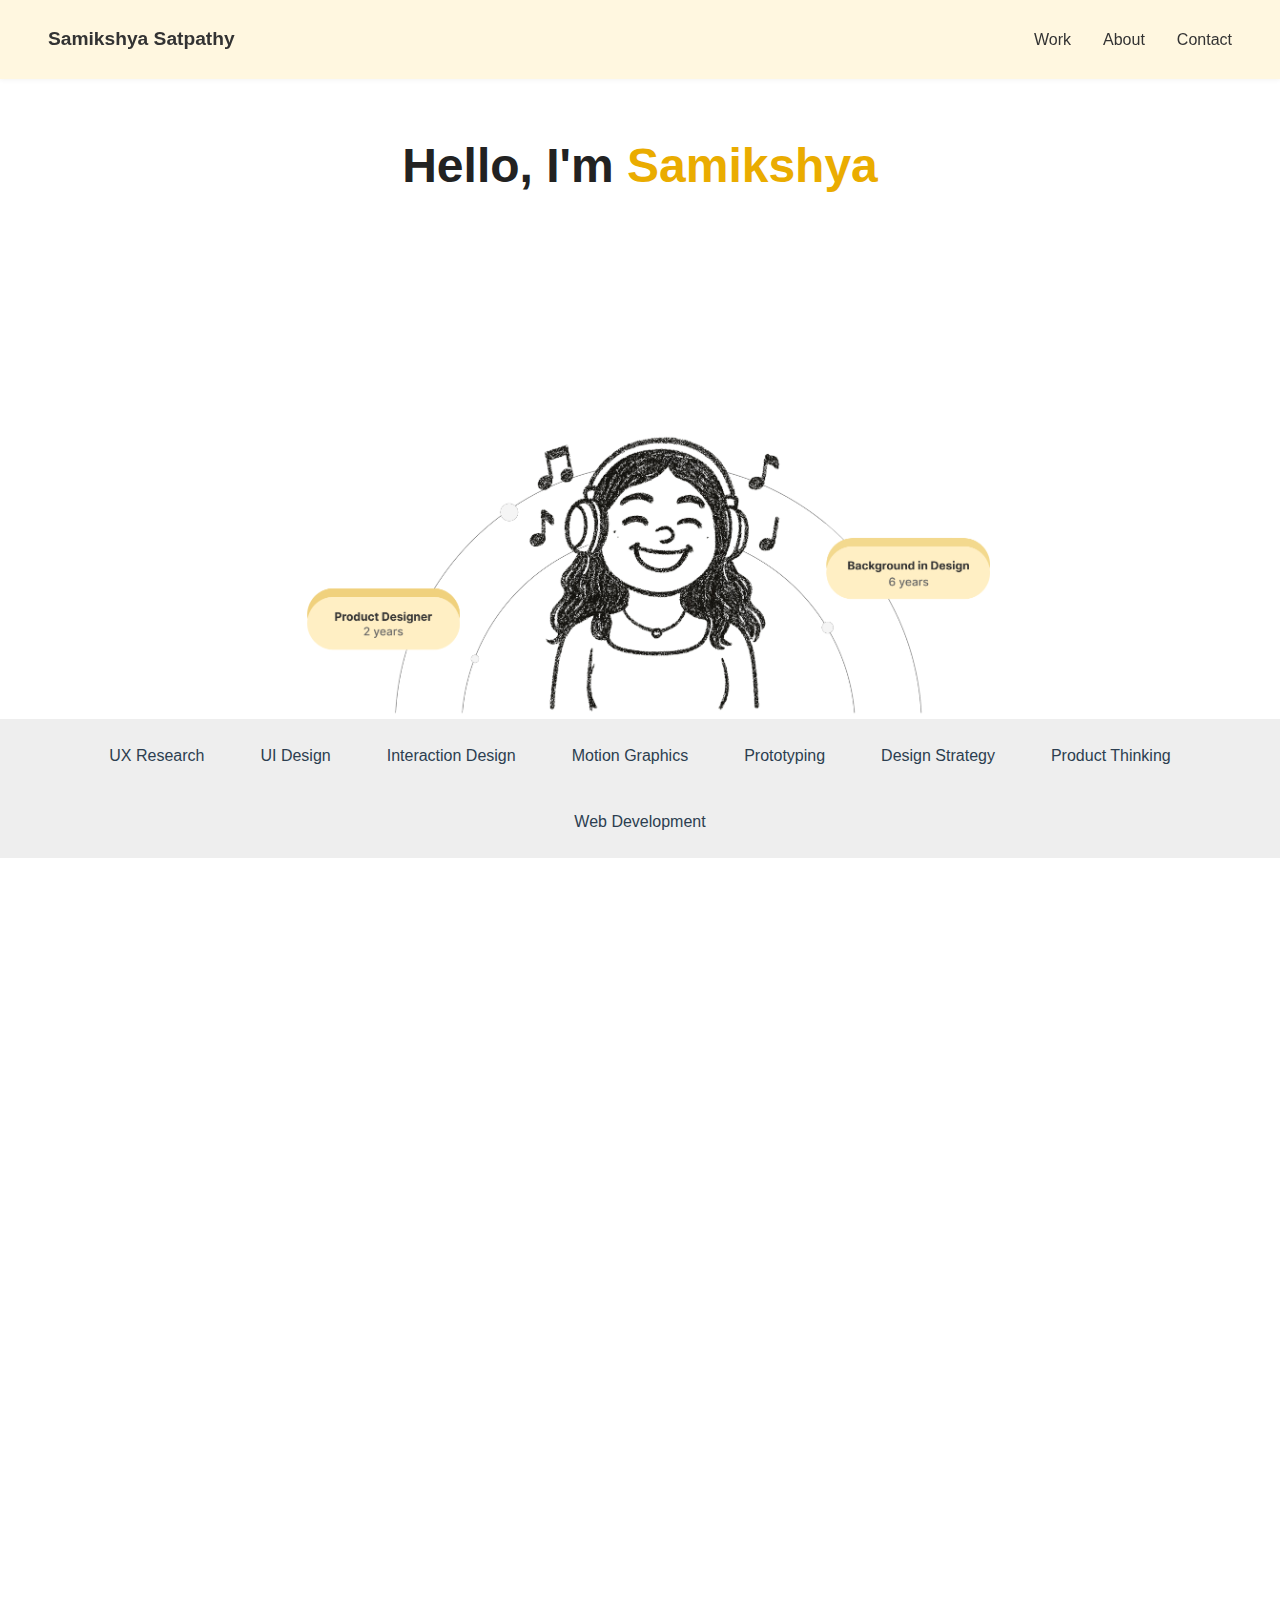
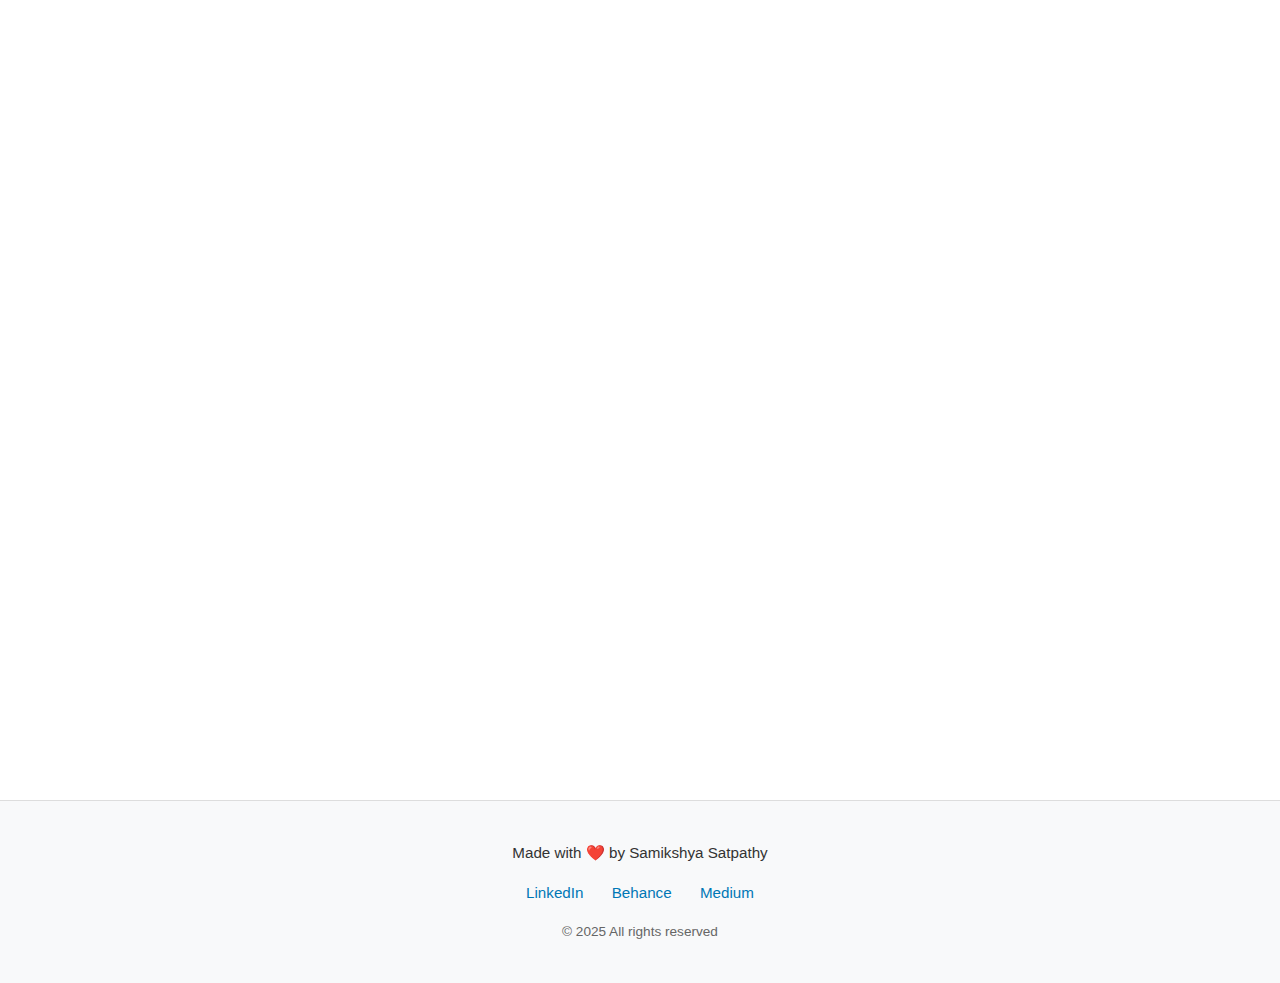
<file: index.html>
<!DOCTYPE html>
<html lang="en">
<head>
  <meta charset="UTF-8" />
  <meta name="viewport" content="width=device-width, initial-scale=1.0" />
  <title>Samikshya Designs Inspired</title>
  <link rel="stylesheet" href="style.css" />
</head>
<body>
  <header class="navbar">
    <div class="logo"><a href="index.html" class="logo">Samikshya Satpathy</a></div>
    
    <nav>
      <ul class="nav-links">
        <li><a href="#work">Work</a></li>
        <li><a href="#about">About</a></li>
        <li><a href="#contact">Contact</a></li>
      </ul>
    </nav>
  </header>

  <section class="hero">
    <div class="hero-text">
        <h1 class="fade-in" id="intro-heading">
            Hello, I'm <span class="highlight-name">Samikshya</span>
          </h1>
          
          <p class="fade-in" id="intro-para">
            I craft delightful UI experiences with efficient UX, to create user-friendly product interactions. <br />
            I also consider myself to be a,
          </p>
          
          <h2 class="traits-line" id="traits-line">
            <span class="trait">Thinker.</span>
            <span class="trait">Dreamer.</span>
            <span class="trait">Trailblazer.</span>
          </h2>
      <img 
        src="images/home.png"
        alt="Samikshya's preview" 
        class="hero-image" />
    </div>
  </section>

  <section class="skills-strip">
    <div class="skills-container">
      <span class="skill">UX Research</span>
      <span class="skill">UI Design</span>
      <span class="skill">Interaction Design</span>
      <span class="skill">Motion Graphics</span>
      <span class="skill">Prototyping</span>
      <span class="skill">Design Strategy</span>
      <span class="skill">Product Thinking</span>
      <span class="skill">Web Development</span>
    </div>
  </section>

  <section id="work" class="fade-section">

    <h2 style="text-align: center;">My Work</h2>
<p style="text-align: center;">
    My portfolio works encapsulate not just projects, but stories of creativity, problem-solving, and <br>
    the relentless pursuit of exceptional design. Here are some quick links!
</p>
<div class="project-gallery">
  <div class="project-card">
    <a href="Dineout.html">
      <img src="images/Dineout.png" alt="Project 1" />
      <p>Premium Membership Subscription for Food Connoisseurs</p>
    </a>
  </div>
  <div class="project-card">
    <a href="Nykaa.html">
      <img src="images/Nykaaa.png" alt="Project 2" />
      <p>Nykaa : Omnichannel POS Tool</p>
    </a>
  </div>
  <div class="project-card">
    <a href="Mfit.html">
      <img src="images/mfi.jpg" alt="Project 3" />
      <p>MFit: A Fitness App for UofM</p>
    </a>
  </div>
</div>
</section>

  <section id="about" class="fade-section">
    <h2 style="text-align: center;">About Me</h2>
    <p style="text-align: center;">I'm a passionate product designer dedicated to crafting digital experiences that blend <br> creativity and functionality. Currently pursuing a Master’s in Information Science  at the <br>  University of Michigan, I’m focused on exploring the intersection of design, technology, and innovation. <br> With experience across Ecommerce, Entertainment, Finance, Dining, and Education sectors,<br>  I’ve delivered impactful projects in both B2C and B2B (SaaS) spaces. I specialize in interactive <br> animations and customer-centric design, leveraging various design tools to creatively solve complex problems.<br> 
         Outside of design, I enjoy sketching, photography, writing, singing, traveling,<br>  and playing the ukulele, all of which contribute to a well-rounded skill set and strong interpersonal abilities.<br> 
         Let’s explore design thinking, user empathy, and the endless possibilities <br> of creating meaningful, resonant experiences together.<br>

        </p>

         <div class="lightbox-gallery">
            <img src="images/ukulele.jpeg" alt="Ukulele" class="lightbox-img" />
            <img src="images/dive.jpeg" alt="Diving @Andamans" class="lightbox-img" />
            <img src="images/travel.jpeg" alt="Traveling" class="lightbox-img" />
          </div>
          
          <!-- Lightbox Modal -->
          <div id="lightbox-modal" class="lightbox-modal">
            <span class="close-lightbox">&times;</span>
            <span class="lightbox-prev">&#10094;</span> <!-- Left arrow -->
            <img class="lightbox-modal-content" id="lightbox-img" />
            <span class="lightbox-next">&#10095;</span> <!-- Right arrow -->
          </div>
  </section>
  <section id="contact" class="fade-section contact-section">
    <h2>I've heard community begins with a "Hi!"</h2>
    <p>
      Please feel free to contact me over any design story, discussion or feedback!<br>
      I'd love to know you and grow together in the field of design.<br><br>
      <a href="mailto:satpathy@umich.edu">satpathy@umich.edu</a>
    </p>
  </section>

  <footer class="site-footer">
    <div class="footer-content">
      <p>Made with ❤️ by Samikshya Satpathy</p>
      <div class="social-links">
        <a href="https://www.linkedin.com/in/samikshya-satpathy" target="_blank">LinkedIn</a>
        <a href="https://www.behance.net/samikshsatpath">Behance</a>
        <a href="https://medium.com/@samikshya109">Medium</a>
      </div>
      <p class="footer-note">© 2025 All rights reserved</p>
    </div>
  </footer>
  
  
  <script src="script.js"></script>
</body>
</html>
</file>
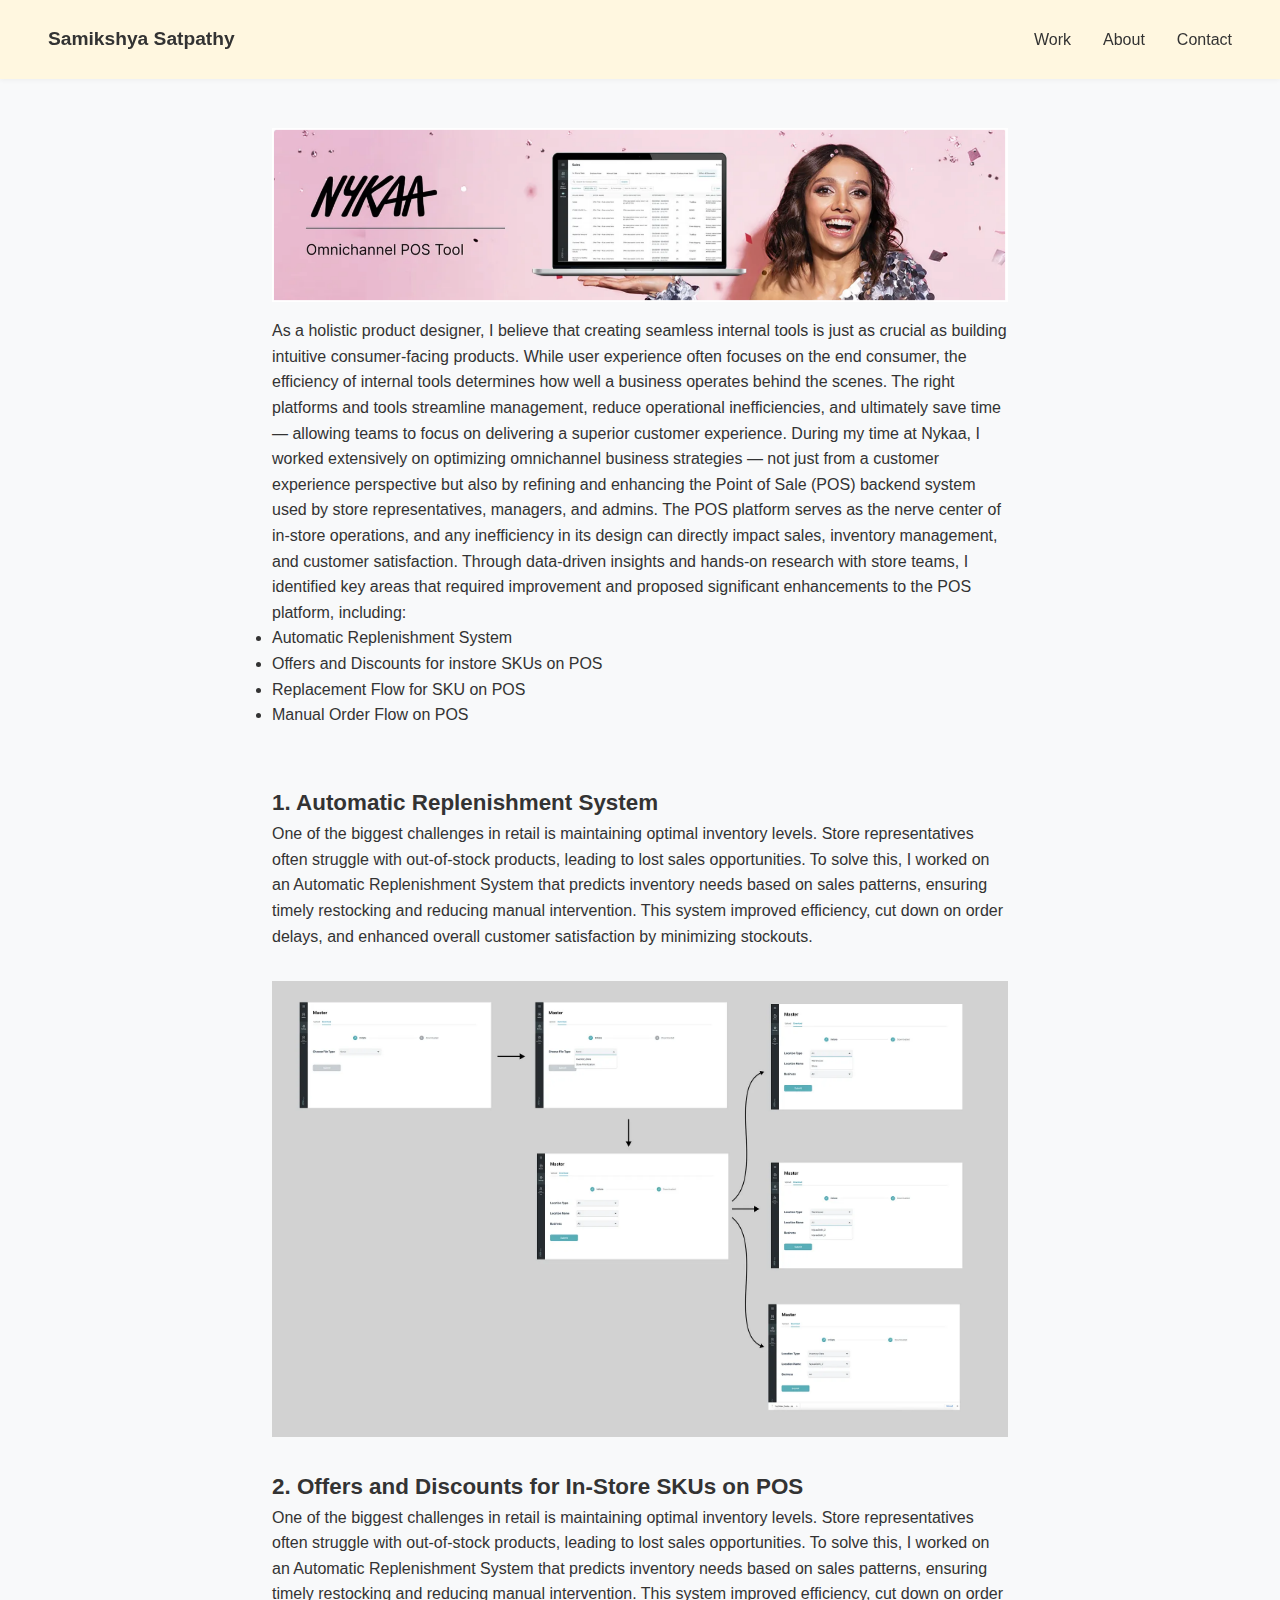
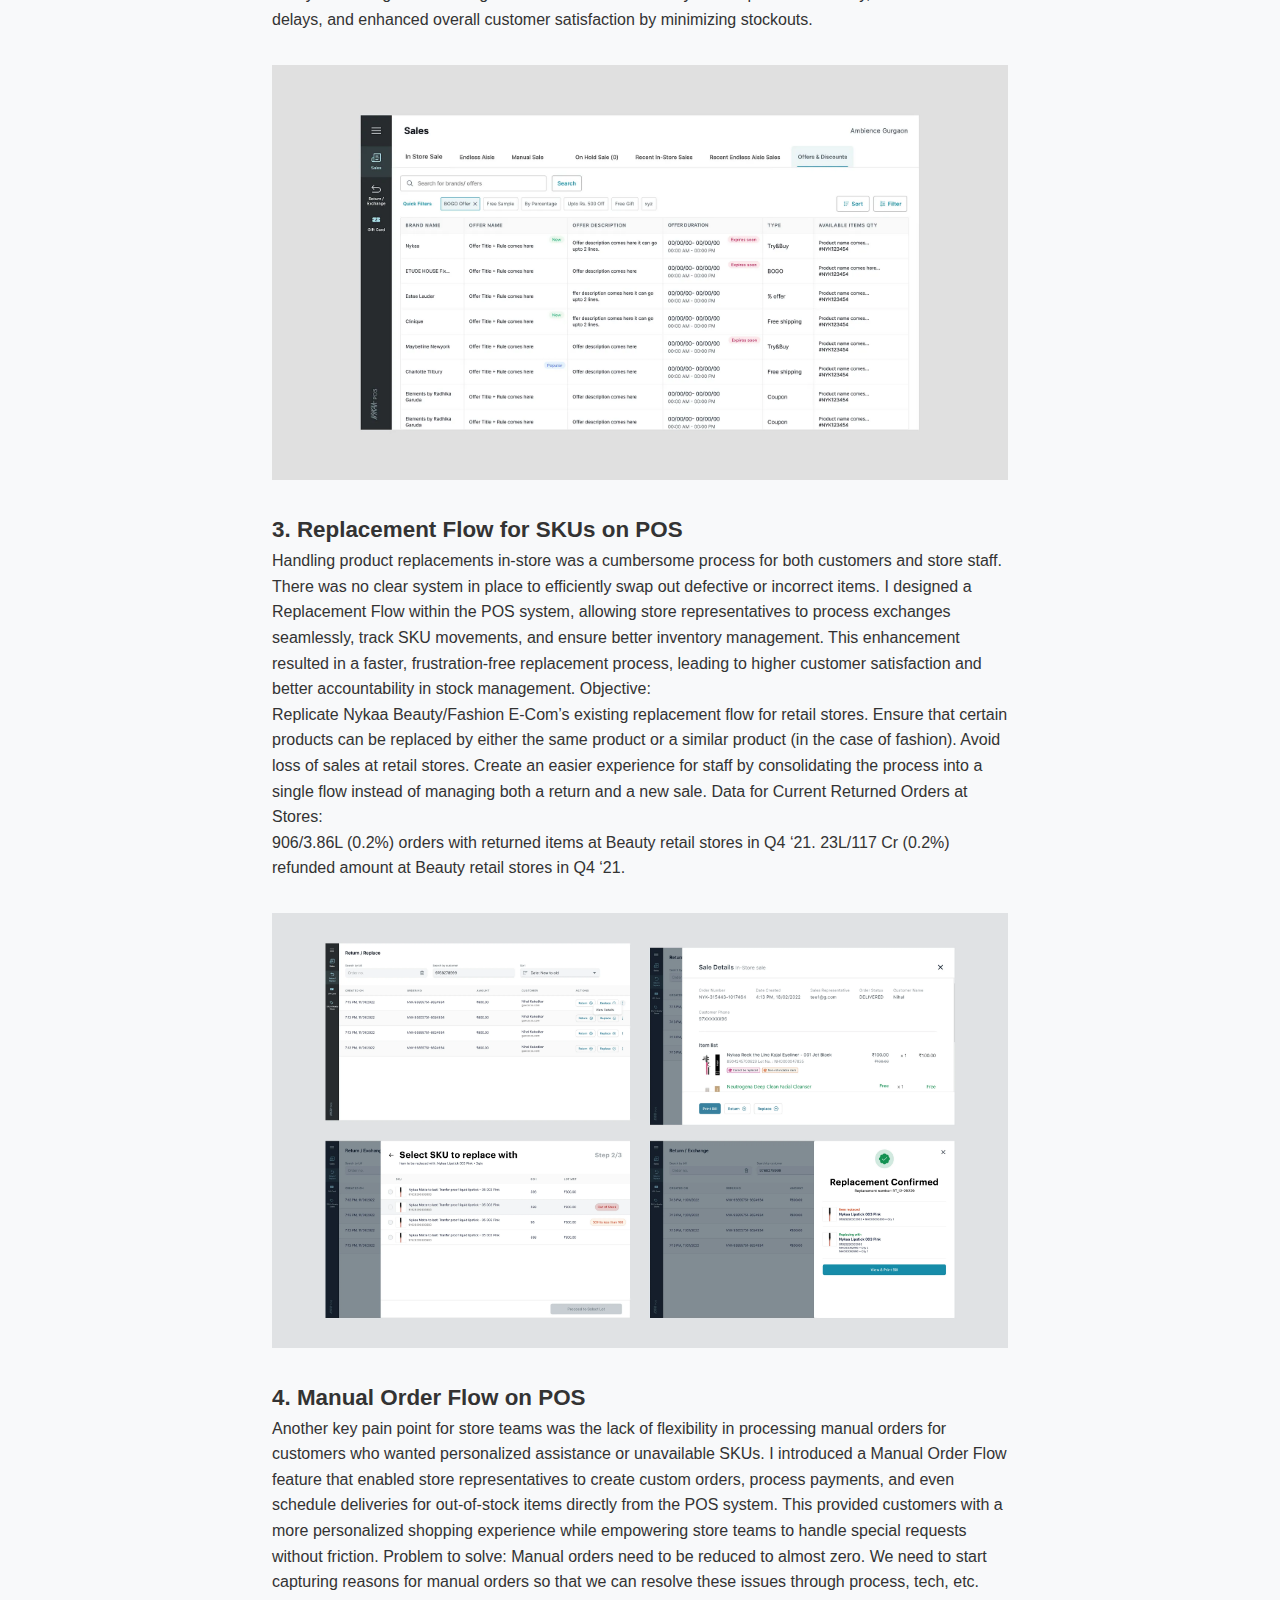
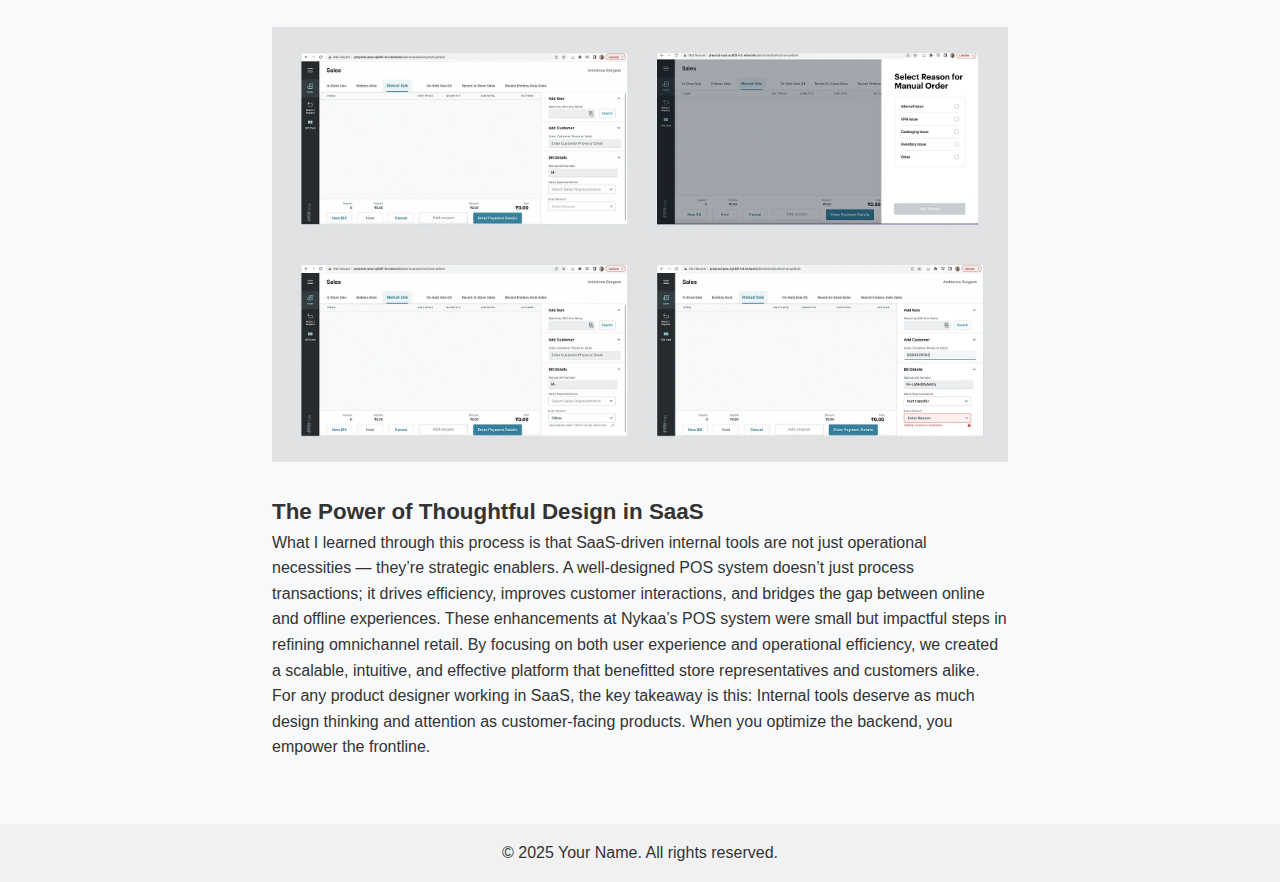
<file: Nykaa.html>
<!DOCTYPE html>
<html lang="en">
<head>
  <meta charset="UTF-8" />
  <meta name="viewport" content="width=device-width, initial-scale=1.0"/>
  <title>New Page</title>
  <link rel="stylesheet" href="nykaa.css" />
  <style>
    
  </style>
</head>
<body>
    <header class="navbar">
        <div class="logo"><a href="index.html" class="logo">Samikshya Satpathy</a></div>
        <nav>
          <ul class="nav-links">
            <li><a href="index.html#work">Work</a></li>
            <li><a href="index.html#about">About</a></li>
            <li><a href="index.html#contact">Contact</a></li>
          </ul>
        </nav>
  </header>

  <main>
    <div class="nykaa-header">
    <img src="images/nykaa-header.jpg" alt="nykaa-header" /></div>
    <div class="nykaa-image">
    <p>As a holistic product designer, I believe that creating seamless internal tools is just as crucial as building intuitive consumer-facing products. While user experience often focuses on the end consumer, the efficiency of internal tools determines how well a business operates behind the scenes. The right platforms and tools streamline management, reduce operational inefficiencies, and ultimately save time — allowing teams to focus on delivering a superior customer experience.

        During my time at Nykaa, I worked extensively on optimizing omnichannel business strategies — not just from a customer experience perspective but also by refining and enhancing the Point of Sale (POS) backend system used by store representatives, managers, and admins. The POS platform serves as the nerve center of in-store operations, and any inefficiency in its design can directly impact sales, inventory management, and customer satisfaction.
        
        Through data-driven insights and hands-on research with store teams, I identified key areas that required improvement and proposed significant enhancements to the POS platform, including:
        
        <li>Automatic Replenishment System</li>
        <li>Offers and Discounts for instore SKUs on POS</li>
        <li>Replacement Flow for SKU on POS</li>
        <li>Manual Order Flow on POS</li>
        </p>
    <br>

    <h3>1. Automatic Replenishment System</h3>
   <p>One of the biggest challenges in retail is maintaining optimal inventory levels. Store representatives often struggle with out-of-stock products, leading to lost sales opportunities. To solve this, I worked on an Automatic Replenishment System that predicts inventory needs based on sales patterns, ensuring timely restocking and reducing manual intervention. This system improved efficiency, cut down on order delays, and enhanced overall customer satisfaction by minimizing stockouts.</p>
   <img src="images/ARS.jpeg" alt="nykaa-header" />

   <h3>2. Offers and Discounts for In-Store SKUs on POS</h3>
   <p>One of the biggest challenges in retail is maintaining optimal inventory levels. Store representatives often struggle with out-of-stock products, leading to lost sales opportunities. To solve this, I worked on an Automatic Replenishment System that predicts inventory needs based on sales patterns, ensuring timely restocking and reducing manual intervention. This system improved efficiency, cut down on order delays, and enhanced overall customer satisfaction by minimizing stockouts.</p>
   <img src="images/Offers.jpeg" alt="nykaa-header" />

   <h3>3. Replacement Flow for SKUs on POS</h3>
   <p>Handling product replacements in-store was a cumbersome process for both customers and store staff. There was no clear system in place to efficiently swap out defective or incorrect items. I designed a Replacement Flow within the POS system, allowing store representatives to process exchanges seamlessly, track SKU movements, and ensure better inventory management. This enhancement resulted in a faster, frustration-free replacement process, leading to higher customer satisfaction and better accountability in stock management.

    Objective:
    <br>
    Replicate Nykaa Beauty/Fashion E-Com’s existing replacement flow for retail stores.
    Ensure that certain products can be replaced by either the same product or a similar product (in the case of fashion).
    Avoid loss of sales at retail stores.
    Create an easier experience for staff by consolidating the process into a single flow instead of managing both a return and a new sale.
    Data for Current Returned Orders at Stores:
    <br>
    906/3.86L (0.2%) orders with returned items at Beauty retail stores in Q4 ‘21.
    23L/117 Cr (0.2%) refunded amount at Beauty retail stores in Q4 ‘21.</p>
   <img src="images/replacement.jpg" alt="nykaa-header" />

   <h3>4. Manual Order Flow on POS</h3>
   <p>Another key pain point for store teams was the lack of flexibility in processing manual orders for customers who wanted personalized assistance or unavailable SKUs. I introduced a Manual Order Flow feature that enabled store representatives to create custom orders, process payments, and even schedule deliveries for out-of-stock items directly from the POS system. This provided customers with a more personalized shopping experience while empowering store teams to handle special requests without friction.

    Problem to solve: Manual orders need to be reduced to almost zero. We need to start capturing reasons for manual orders so that we can resolve these issues through process, tech, etc.</p>
   <img src="images/manual.jpeg" alt="nykaa-header" />

   <h3>The Power of Thoughtful Design in SaaS</h3>
   <p>What I learned through this process is that SaaS-driven internal tools are not just operational necessities — they’re strategic enablers. A well-designed POS system doesn’t just process transactions; it drives efficiency, improves customer interactions, and bridges the gap between online and offline experiences.

    These enhancements at Nykaa’s POS system were small but impactful steps in refining omnichannel retail. By focusing on both user experience and operational efficiency, we created a scalable, intuitive, and effective platform that benefitted store representatives and customers alike.
    
    For any product designer working in SaaS, the key takeaway is this: Internal tools deserve as much design thinking and attention as customer-facing products. When you optimize the backend, you empower the frontline.</p>
  </div>
  </main>
  <footer>
    &copy; 2025 Your Name. All rights reserved.
  </footer>
</body>
</html>
</file>
<file: style.css>
/* Reset & base */
* {
    margin: 0;
    padding: 0;
    box-sizing: border-box;
  }
  body {
    font-family: 'Helvetica Neue', sans-serif;
    color: #222;
    background-color: #ffffff;
    scroll-behavior: smooth;
    line-height: 1.6;
  }
  
  /* Navbar */
  .navbar {
    display: flex;
    justify-content: space-between;
    align-items: center;
    padding: 1.5rem 3rem;
    background: #FFF7E0;
    position: fixed;
    top: 0;
    width: 100%;
    z-index: 100;
    box-shadow: 0 1px 5px rgba(0,0,0,0.05);
  }
  .logo {
    font-weight: bold;
    font-size: 1.2rem;
    color: #333;
    text-decoration: none;
  }
  .nav-links {
    list-style: none;
    display: flex;
    gap: 2rem;
  }
  .nav-links a {
    text-decoration: none;
    color: #333;
    font-weight: 500;
  }
  .nav-links a:hover {
    color: #666;
  }
  
  /* Hero */
  .hero {
    display: flex;
    align-items: center;
    justify-content: center;
    background: linear-gradient(to right, #ffffff, #fff);
    text-align: center;
    padding: 1rem 1.5rem 0rem 1.5rem;
  }
  .hero-text h1 {
    font-size: 3rem;
    margin-top: 7rem;
  }
  .highlight-name {
    color: #EAAC00; /* bright yellow (gold) */
  }
  .hero-text p {
    font-size: 1.2rem;
    color: #666;
    margin-top: 1rem;
  }
  .hero-text h2 {
    font-size: 2rem;
    margin-top: 2rem;
  }
  /* General fade-in effect for h1 and p */
.fade-in {
    opacity: 0;
    transform: translateY(20px);
    transition: opacity 0.8s ease-out, transform 0.8s ease-out;
  }
  
  .fade-in.show {
    opacity: 1;
    transform: translateY(0);
  }
  
  /* Trait line styling */
  .traits-line {
    display: flex;
    gap: 1rem;
    justify-content: center;
    font-size: 1.8rem;
    font-weight: 600;
    color: #333;
    margin-top: 1rem;
  }
  
  /* Trait animation */
  .trait {
    opacity: 0;
    transform: translateY(10px);
    transition: opacity 0.6s ease, transform 0.6s ease;
  }
  
  .trait.show {
    opacity: 1;
    transform: translateY(0);
  }

  
  .hero-image {
    margin-top: 3rem;
    width: 500%; /* scale down image */
    max-width: 700px;
    height: auto;
    border-radius: 12px;
    display: block;
    margin-left: auto;
    margin-right: auto;
  }

  .skills-strip {
    background-color: #eeeeee;
    padding: 1rem 0;
    text-align: center;
  }
  
  .skills-container {
    display: flex;
    flex-wrap: wrap;
    justify-content: center;
    gap: 1.5rem;
    font-size: 1rem;
    font-weight: 500;
    color: #2c3e50;
  }
  
  .skill {
    padding: 0.5rem 1rem;
    border-radius: 20px;
    transition: background-color 0.3s ease, transform 0.3s ease;
  }

  
  
  /* Sections */
  section {
    padding: 2rem 1.5rem 2rem 1.5rem;
  }
  .center-text {
    text-align: center;
  }
  #work .project-gallery {
    display: grid;
    grid-template-columns: repeat(auto-fit, minmax(250px, 1fr));
    gap: 2rem;
    margin-top: 2rem;
  }
  .project-card {
    background: #fff;
    border-radius: 8px;
    box-shadow: 0 4px 12px rgba(0,0,0,0.05);
    text-align: center;
    padding: 1rem;
    transition: transform 0.3s ease;
  }
  
  .project-card img {
    width: 100%;
    height: auto;
    border-radius: 6px;
    margin-bottom: 0.8rem;
  }
  
  .project-card:hover {
    transform: translateY(-5px);
  }
  
  .project-card p {
    font-weight: 600;
    color: #333;
  }
  
  /* Lightbox Gallery */
.lightbox-gallery {
    display: flex;
    justify-content: center;
    gap: 24px;
    margin-top: 20px;
    flex-wrap: wrap;
  }
  
  .lightbox-gallery img {
    width: 300px;
    height: auto;
    cursor: pointer;
    border-radius: 10px;
    transition: transform 0.2s ease;
  }
  
  .lightbox-gallery img:hover {
    transform: scale(1.05);
  }
  
  /* Lightbox Modal */
  .lightbox-modal {
    display: none;
    position: fixed;
    z-index: 999;
    padding-top: 60px;
    left: 0;
    top: 0;
    width: 100%;
    height: 100%;
    overflow: auto;
    background-color: rgba(0,0,0,0.9);
  }
  
  .lightbox-modal-content {
    display: block;
    margin: auto;
    max-width: 100%;
    max-height: 100%;
  }
  
  .close-lightbox {
    position: absolute;
    top: 30px;
    right: 45px;
    color: white;
    font-size: 40px;
    font-weight: bold;
    cursor: pointer;
  }
  
  .lightbox-prev, .lightbox-next {
    position: absolute;
    top: 50%;
    font-size: 48px;
    color: white;
    font-weight: bold;
    cursor: pointer;
    padding: 12px;
    user-select: none;
    transform: translateY(-50%);
    z-index: 1000;
  }
  
  .lightbox-prev {
    left: 20px;
  }
  
  .lightbox-next {
    right: 20px;
  }
  
  .lightbox-prev:hover,
  .lightbox-next:hover {
    color: #ccc;
  }
  
  
  /* Fade animation */
  .fade-section {
    opacity: 0;
    transform: translateY(20px);
    transition: all 0.6s ease-in-out;
  }
  .fade-section.visible {
    opacity: 1;
    transform: translateY(0);
  }
  
  .nykaa-header {
    margin-top: 3rem;
    width: 500%; /* scale down image */
    max-width: 700px;
    height: auto;
    border-radius: 12px;
    display: block;
    margin-left: auto;
    margin-right: auto;
  }

  .contact-section {

    text-align: center;
    background-color: #fff8e9;
    border-radius: 16px;
  }
  
  .contact-section h2 {
    font-size: 2rem;
    font-weight: 700;
    color: #1b1b1b;
    margin-bottom: 1rem;
  }
  
  .contact-section p {
    font-size: 1rem;
    line-height: 1.6;
    color: #555;
  }
  
  .contact-section a {
    color: #e29e00;
    font-weight: 600;
    text-decoration: none;
  }
  
/* Make body use full height layout */
html, body {
  height: 100%;
  margin: 0;
  padding: 0;
  display: flex;
  flex-direction: column;
}

/* Main content should grow to fill space */
body > *:not(footer) {
  flex: 1 0 auto;
}

/* Footer styling */
.site-footer {
  width: 100%;
  background-color: #f8f9fa;
  padding-top: 2rem;
  padding-bottom: 2rem;
  text-align: center;
  color: #333;
  font-size: 0.95rem;
  border-top: 1px solid #ddd;
  margin-top: 2rem;
}

.footer-content p {
  margin: 0.5rem 0;
}

.social-links {
  margin: 1rem 0;
}

.social-links a {
  margin: 0 0.75rem;
  text-decoration: none;
  color: #0077b6;
  transition: color 0.3s ease;
}

.social-links a:hover {
  color: #023e8a;
}

.footer-note {
  font-size: 0.85rem;
  color: #666;
}

/* Responsive Design for Tablets and Mobile */
@media only screen and (max-width: 768px) {

  .navbar {
    flex-direction: column;
    align-items: flex-start;
    padding: 1rem 1.5rem;
  }

  .nav-links {
    flex-direction: column;
    gap: 1rem;
    margin-top: 1rem;
    width: 100%;
  }

  .hero {
    height: auto;
    padding: 3rem 1.5rem 0rem 1.5rem;
    flex-direction: column;
    text-align: center;
  }

  .hero-text h1 {
    font-size: 2rem;
    margin-top: 4rem;
  }

  .hero-text h2 {
    font-size: 1.5rem;
  }

  .hero-text p {
    font-size: 1rem;
  }

  .hero-image,
  .nykaa-header {
    width: 100%;
    max-width: 90%;
    margin-top: 2rem;
  }

  .traits-line {
    flex-direction: column;
    font-size: 1.4rem;
    gap: 0.5rem;
  }

  .skills-container {
    gap: 1rem;
    font-size: 0.9rem;
  }

  section {
    padding: 3rem 1.5rem;
  }

  #work .project-gallery {
    grid-template-columns: 1fr;
  }

  .lightbox-gallery img {
    width: 90%;
  }

  .contact-section {
    padding: 2rem 1rem;
  }

  .contact-section h2 {
    font-size: 1.5rem;
  }

  .contact-section p {
    font-size: 0.95rem;
  }

  .site-footer {
    padding: 1.5rem 1rem;
    font-size: 0.85rem;
  }

  .social-links {
    flex-wrap: wrap;
    justify-content: center;
  }

  .social-links a {
    margin: 0.5rem;
  }

  .lightbox-prev,
  .lightbox-next {
    font-size: 2rem;
  }

  .close-lightbox {
    font-size: 2rem;
    top: 20px;
    right: 25px;
  }
}
</file>
<file: nykaa.css>
/* General Reset */
* {
    box-sizing: border-box;
    margin: 0;
    padding: 0;
  }

  .nykaa-image img {
    width: 100%;
    max-width: 900px;
    height: auto;
    margin: 1rem auto;
    display: block;
    padding-top: 1rem;
  }

  .nykaa-header img {
    width: 100%;
    max-width: 900px;
    height: auto;
    margin: 1rem auto;
    display: block;
    padding-top: 5rem;
  }
  
  /* Body Styling */
  body {
    font-family: 'Segoe UI', Tahoma, Geneva, Verdana, sans-serif;
    background-color: #f8f9fa;
    color: #333;
    line-height: 1.6;
  }

  /* Navbar */
  .navbar {
    display: flex;
    justify-content: space-between;
    align-items: center;
    padding: 1.5rem 3rem;
    background: #FFF7E0;
    position: fixed;
    top: 0;
    width: 100%;
    z-index: 100;
    box-shadow: 0 1px 5px rgba(0,0,0,0.05);
  }
  .logo {
    font-weight: bold;
    font-size: 1.2rem;
    color: #333;
    text-decoration: none;
  }
  
  .nav-links {
    list-style: none;
    display: flex;
    gap: 2rem;
  }
  .nav-links a {
    text-decoration: none;
    color: #333;
    font-weight: 500;
  }
  .nav-links a:hover {
    color: #666;
  }
  
  
  /* Header */
  header {
    background-color: #000000;
    padding: 1.5rem 1rem;
    color: rgb(2, 2, 2);
    text-align: center;
    box-shadow: 0 2px 6px rgba(0, 0, 0, 0.1);
  }
  
  header h1 {
    font-size: 1.5rem;
  }
  
  /* Main Content */
  main {
    padding: 2rem 1rem;
    max-width: 900px;
    margin: 0 auto;
  }
  
  main h2 {
    font-size: 1.8rem;
    margin-bottom: 1rem;
  }
  
  main h3 {
    font-size: 1.4rem;
    margin-top: 2rem;
  }


body {
  margin: 0;
  font-family: 'Segoe UI', Tahoma, Geneva, Verdana, sans-serif;
  background-color: #f8f9fa;
  color: #333;
}

header {
  background-color: #fc4ea0;
  padding: 1rem;
  color: rgb(0, 0, 0);
  text-align: center;
}

main {
  padding: 2rem;
  max-width: 800px;
  margin: 0 auto;
}

footer {
  background-color: #f1f1f1;
  text-align: center;
  padding: 1rem;
  margin-top: 2rem;
}

a {
  color: #ffc400;
  text-decoration: none;
}

a:hover {
  text-decoration: underline;
}
</file>
